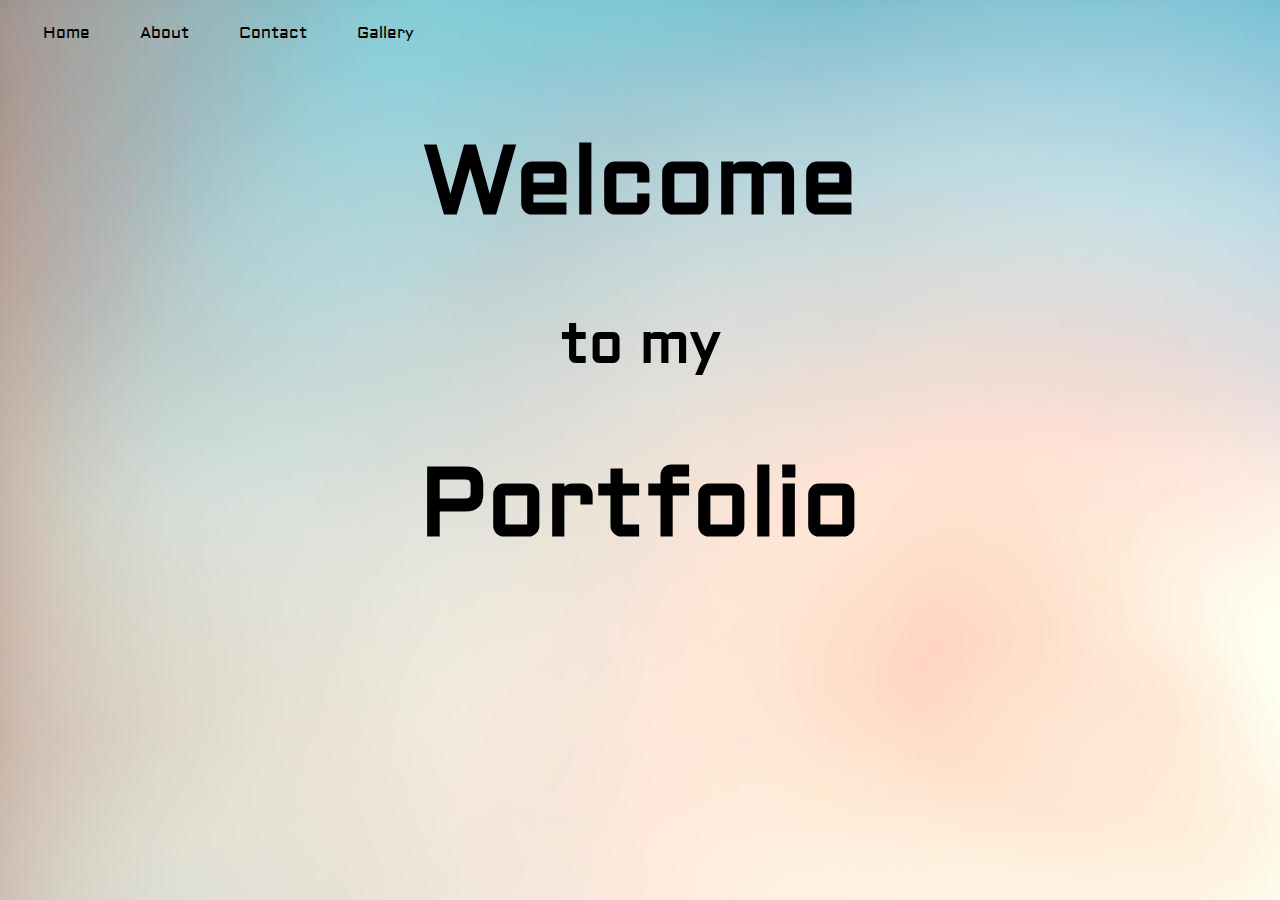
<file: index.html>
<!DOCTYPE HTML>
<html>
    <head>
        <title>PortFolio</title>
        <link href="style.css" rel="stylesheet"/>
    </head>
    <body>
        <div class="navigation-bar">
            <a class="not-clickable">Home</a>
            <a class="clickable" href="about.html">About</a>
            <a class="clickable" href="contact.html">Contact</a>
            <a class="clickable" href="gallery.html">Gallery</a>
        </div>
        <div class="center big-font">
            <h1>Welcome</h1>
            <h3>to my</h3>
            <h1>Portfolio</h1>
        </div>
    </body>
<html>
</file>
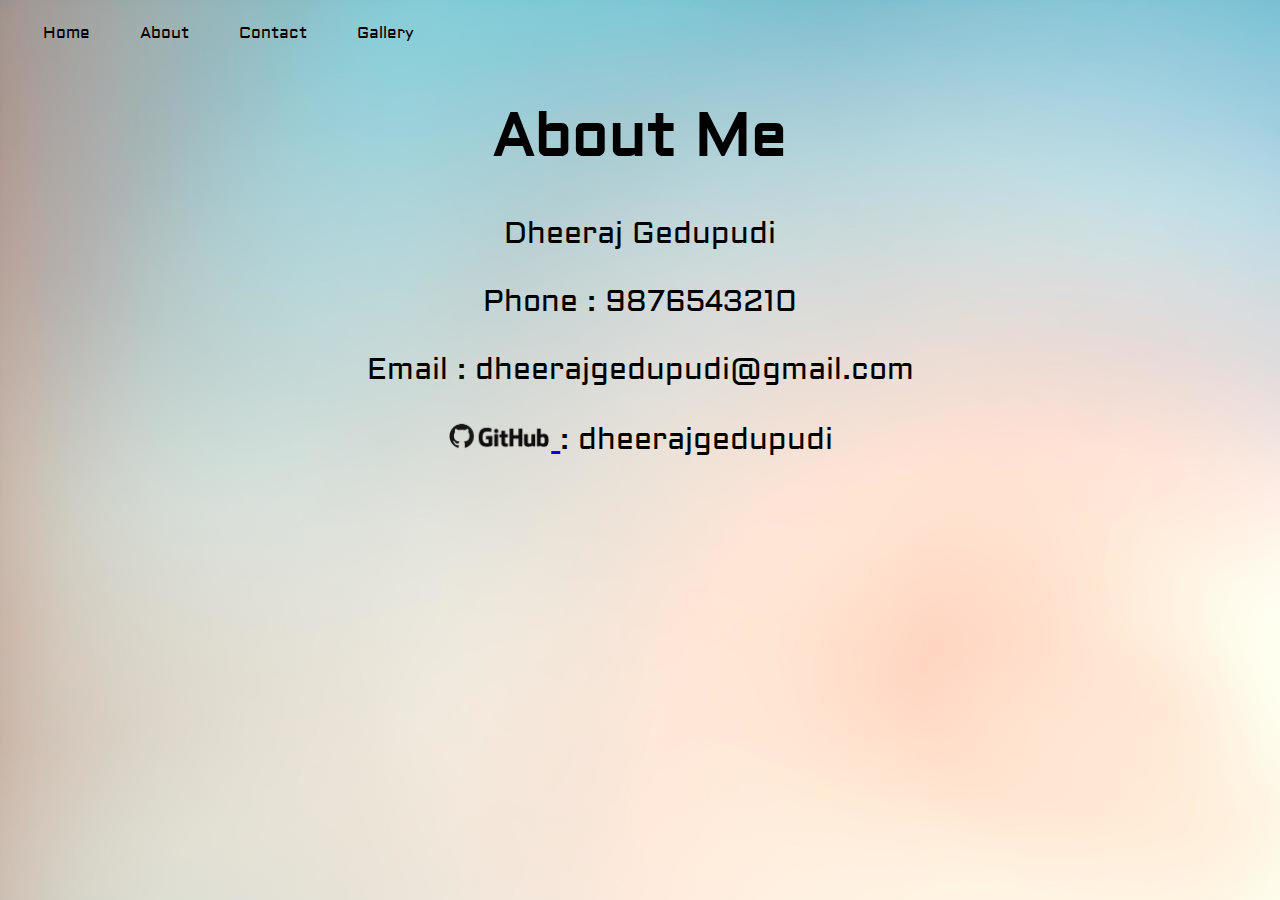
<file: about.html>
<!DOCTYPE HTML>
<html>
    <head>
        <title>About Me</title>
        <link href="style.css" rel="stylesheet"/>
    </head>
    <body>
        <div class="navigation-bar">
            <a class="clickable" href="index.html">Home</a>
            <a class="not-clickable">About</a>
            <a class="clickable" href="contact.html">Contact</a>
            <a class="clickable" href="gallery.html">Gallery</a>
        </div>
        <div class="center my-font width-70">
            <h1>About Me</h1>
            <p>Dheeraj Gedupudi</p>
            <p>Phone : 9876543210</p>
            <p>Email : dheerajgedupudi@gmail.com</p>
            <p>
            <a href="https://github.com/DheerajGedupudi">
                <img  class="image-clickable" src="pics/github.png" alt="github">
            </a>  : dheerajgedupudi
            </p>
        </div>
    </body>
<html>
</file>
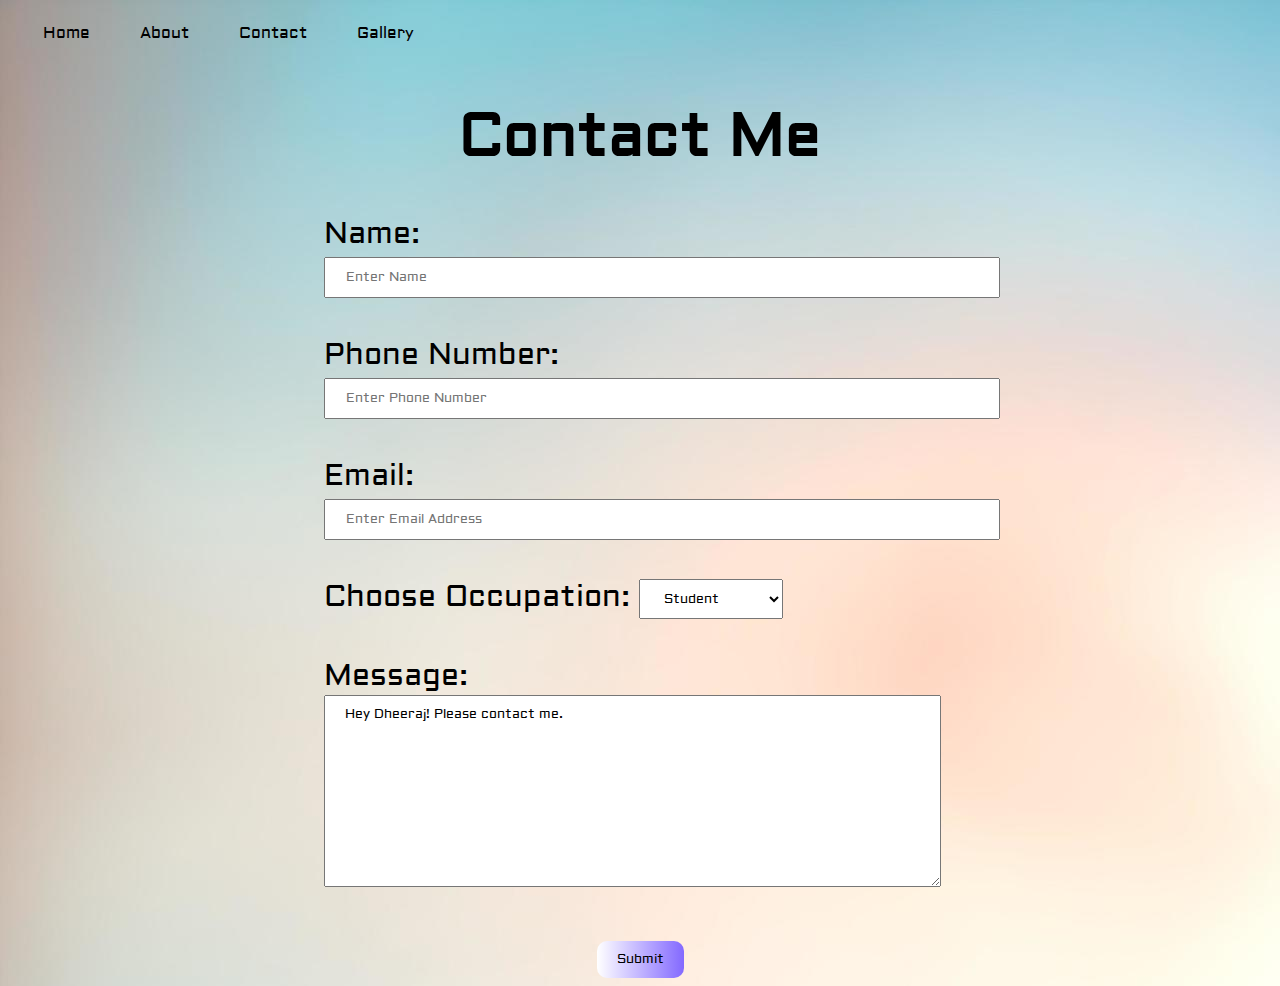
<file: contact.html>
<!DOCTYPE HTML>
<html>
    <head>
        <title>Contact</title>
        <link href="style.css" rel="stylesheet"/>
    </head>
    <body>
        <div class="navigation-bar">
            <a class="clickable" href="index.html">Home</a>
            <a class="clickable" href="about.html">About</a>
            <a class="not-clickable">Contact</a>
            <a class="clickable" href="gallery.html">Gallery</a>
        </div>
        <div class="center my-font width-70">
            <h1>Contact Me</h1>
            <form>
                <div class="form">
                    <label>Name:</label>
                    <br>
                    <input type="text" placeholder="Enter Name" required>
                    <br><br>
                    <label>Phone Number:</label>
                    <br>
                    <input type="text" placeholder="Enter Phone Number" required>
                    <br><br>
                    <label>Email:</label>
                    <br>
                    <input type="text" placeholder="Enter Email Address" required>
                    <br><br>
                    <label for="cars">Choose Occupation:</label>
                    <select id="occupation" name="occupation">
                      <option value="Student">Student</option>
                      <option value="Professional">Professional</option>
                    </select>
                    <br><br>
                    <label>Message:</label>
                    <br>
                    <textarea name="message" rows="10" cols="80" placeholder="Enter Message">
Hey Dheeraj! Please contact me. 
                    </textarea>
                    <br><br>
                </div>
                <button class="submit-button" type="submit">Submit</button>
            </form>
        </div>
    </body>
<html>
</file>
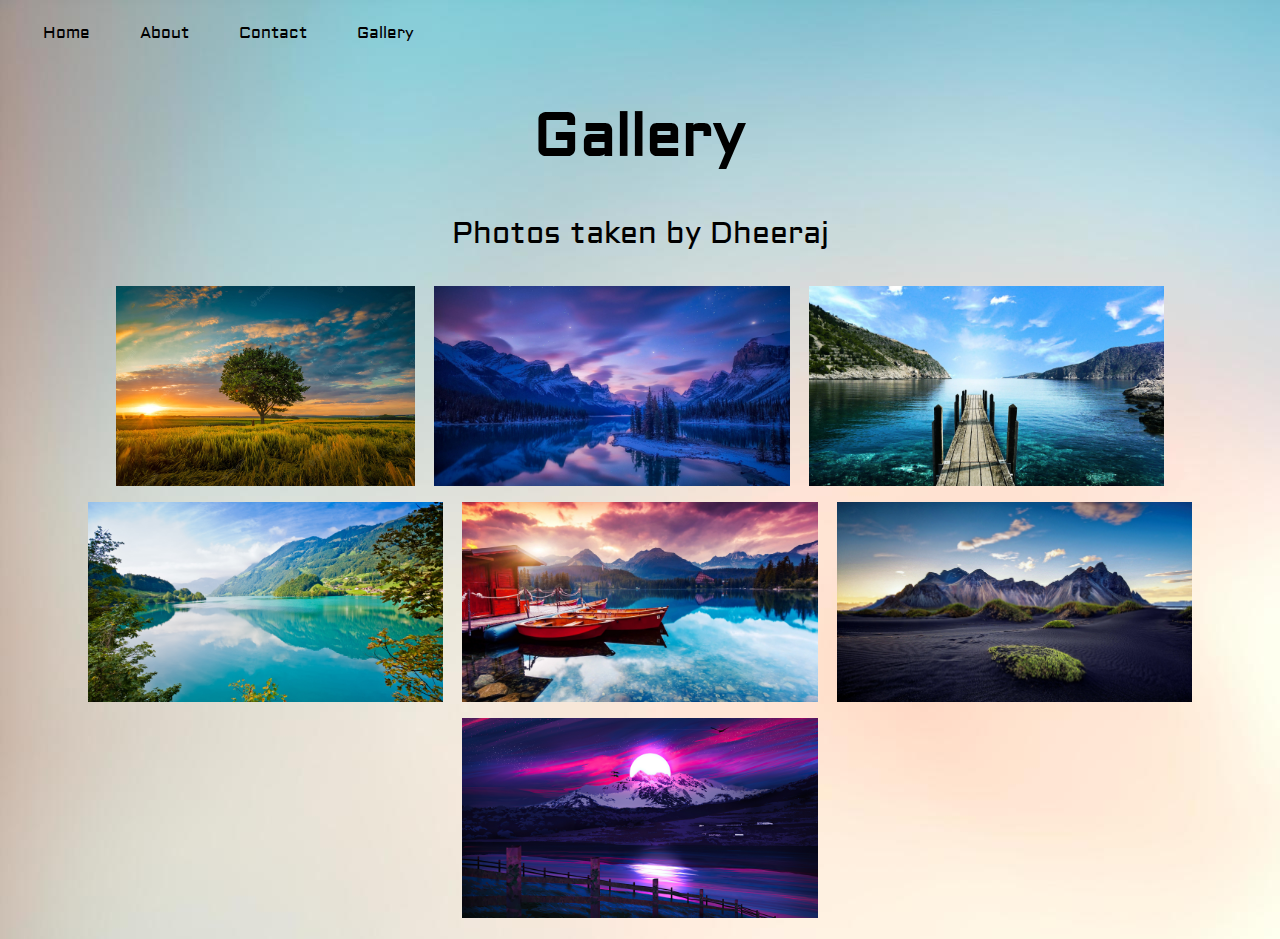
<file: gallery.html>
<!DOCTYPE HTML>
<html>
    <head>
        <title>Gallery</title>
        <link href="style.css" rel="stylesheet"/>
    </head>
    <body>
        <div class="navigation-bar">
            <a class="clickable" href="index.html">Home</a>
            <a class="clickable" href="about.html">About</a>
            <a class="clickable" href="contact.html">Contact</a>
            <a class="not-clickable">Gallery</a>
        </div>
        <div class="center my-font">
            <h1>Gallery</h1>
            <p>Photos taken by Dheeraj</p>
            <div class="pics">
                <img src="pics/pic1.jpg" alt="pic1">
                <img src="pics/pic2.jpg" alt="pic2">
                <img src="pics/pic3.jpg" alt="pic3">
                <img src="pics/pic4.jpg" alt="pic4">
                <img src="pics/pic5.jpg" alt="pic5">
                <img src="pics/pic6.jpg" alt="pic6">
                <img src="pics/pic7.jpg" alt="pic7">
            </div>
        </div>
    </body>
<html>
</file>
<file: style.css>
body
{
    background-image: url('pics/wallpaper.jpg')
}

.center
{
    text-align: center;
}

.navigation-bar
{
    display: flex;
    flex-direction: row;
    padding: 10px;
}

.navigation-bar > .not-clickable
{
    padding: 5px 25px;
    text-decoration: none;
    color: black;
    cursor: default;
}

.navigation-bar > .clickable:hover
{
    transform: scale(1.3);
}


.navigation-bar > .clickable
{
    transition-duration: 0.1s;
    padding: 5px 25px;
    text-decoration: none;
    color: black;
}

.width-70
{
    width: 50%;
    margin-left: auto;
    margin-right: auto;
}

@font-face 
{
    font-family: Aldrich;
    src: url('fonts/Aldrich/Aldrich-Regular.ttf') format('truetype');
}

*
{
    font-family: Aldrich;
}

.my-font
{
    font-size: 30px;
}

.big-font
{
    font-size: 300%;
    margin: 0 auto;
}

.form
{
    text-align: left;
}

.form > input
{
    width: 100%;
    padding: 10px 20px;
}

.form > select
{
    cursor: pointer;
    vertical-align: middle;
    padding: 10px 20px;
}

.form > textarea
{
    padding: 10px 20px;
}

.submit-button
{
    background: rgb(255,255,255);
    background: linear-gradient(90deg, rgba(255,255,255,1) 0%, rgba(131,105,255,1) 100%);
    text-decoration: none;
    text-align: center;
    border: none;
    border-radius: 10px;
    padding: 10px 20px;
    cursor: pointer;
}

.pics
{
    flex-direction: row;
    padding: 0% 5%;
}

.pics > img:hover
{
    transform: scale(1.1);
}

.pics > img
{
    transition-duration: 0.2s;
    padding: 3px 5px;
    cursor: grab;
}

img
{
    height: 200px;
    width: auto;
}

.image-clickable
{
    height: 30px;
    width: auto;
    transition-duration: 0.2s;
}
.image-clickable:hover
{
    transform: scale(1.15);
}
</file>
